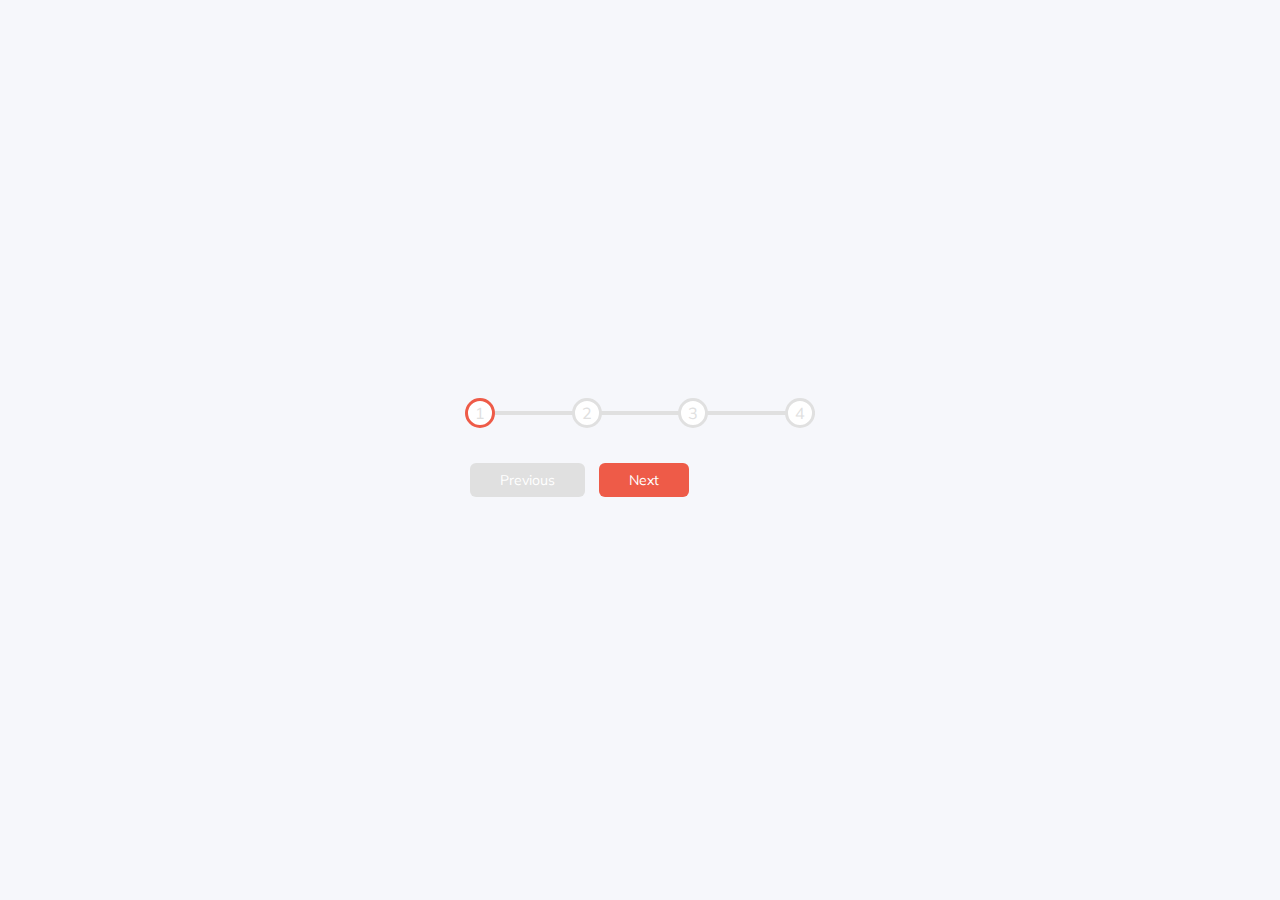
<file: 2_Progress-Steps/index.html>
<!DOCTYPE html>
<html lang="en">
<head>
    <meta charset="UTF-8">
    <meta name="viewport" content="width=device-width, initial-scale=1.0">
    <link rel="stylesheet" href="style.css">
    <title>Progress Steps</title>
</head>

<body>
    <div class="Container">
        <div class="progress-container">
            <div class='progress' id='progress'></div>
            <div class="circle active">1</div>
            <div class="circle">2</div>
            <div class="circle">3</div>
            <div class="circle">4</div>
        </div>
    
        <button class='btn' id='prev' disabled>Previous</button>
        <button class='btn' id='next'>Next</button>
    </div>
    
    <script src="script.js"> </script>
</body>
</html>
</file>
<file: 2_Progress-Steps/style.css>
@import url('https://fonts.googleapis.com/css?family=Muli&display=swap');

*{
    box-sizing: border-box;
}

body{
    background-color: #f6f7fb;
    font-family: 'Muli', sans-serif;
    display: flex;
    align-items: center;
    justify-content: center;
    height: 100vh;
    overflow: hidden;
    margin: 0;

}

.container{
    text-align: center;
}

.progress-container{
    display: flex;
    justify-content: space-between;
    position: relative;
    margin-bottom: 30px;
    max-width: 100%;
    width: 350px;
}

.progress-container::before{
    content: '';
    background-color: #e0e0e0;
    position: absolute;
    top: 50%;
    left: 0;
    transform: translateY(-50%);
    height: 4px;
    width: 100%;
    z-index:-1;
}

.progress{
    background-color: #3498db;
    position: absolute;
    top: 50%;
    left: 0;
    transform: translateY(-50%);
    height: 4px;
    width: 0%;
    z-index: -1;
    transition: 0.4s ease;
}

.circle{
    background-color: #fff;
    color: #e0e0e0;
    border-radius: 50%;
    height: 30px;
    width: 30px;
    display: flex;
    align-items: center;
    justify-content: center;
    border: 3px solid #e0e0e0;
    transition: 0.4s ease;
}

.circle.active{
    border-color: #ee5b48;
}

.btn{
    background: #ee5b48;
    color: #fff;
    border: 0;
    border-radius: 6px;
    cursor: pointer;
    font-family: inherit;
    padding: 8px 30px;
    margin: 5px;
    font-size: 14px;
}

.btn:active{
    transform: scale(0.90);
}

.btn:focus{
    outline: 0;
}

.btn:disabled{
    background-color: #e0e0e0 ;
    cursor: not-allowed;
}
</file>
